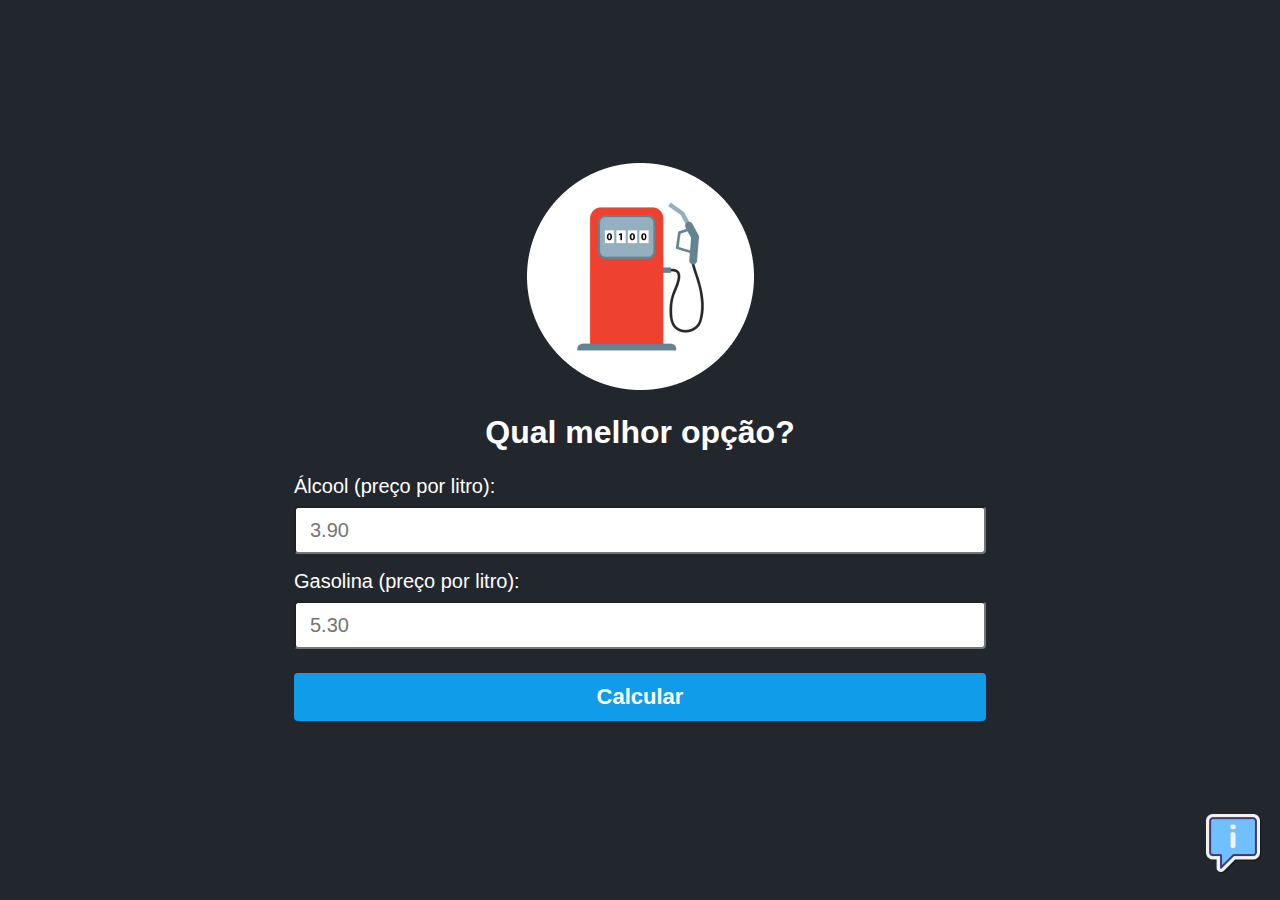
<file: index.html>
<!DOCTYPE html>
<html lang="en">
<head>
    <meta charset="UTF-8">
    <meta http-equiv="X-UA-Compatible" content="IE=edge">
    <meta name="viewport" content="width=device-width, initial-scale=1.0">
    <meta name="keywords" content="Calculadora gasolina ou álcool">
<link rel="stylesheet" href="./css/style.css">
<title>Calculadora de combustíveis</title>
</head>

<body>

    <main class="container">
        <img class="logo" src="./assents/logo.png" alt="Logo da Calculadora   gasolina ou  álcool" />
        <h1 class="title"> Qual melhor opção?</h1>

        <form onsubmit= "calcular(event)" class="form">
            <label>Álcool (preço por litro):</label>
            <input 
            id="alcool"
            class="input"
            type="number" 
            placeholder="3.90" 
            min="1" 
            step="0.01" 
            required />

            <label>Gasolina (preço por litro):</label>
            <input
            id="gasolina"
            class="input"
            type="number" 
            placeholder="5.30" 
            min="1" 
            step="0.01" 
            required />

            <input class="button" type="submit" value="Calcular" />
        </form>

        <section id="content-result" class="result hide">
            <span id="text-result">Compensa usar Álcool</span>
            
            
            <span id="alcool-result">Álcool R$ 3.90</span>
            <span id="gasolina-result">Gasolina R$ 5.30</span>
        </section>

    </main>
<div class="info">
    <span class="tooltip"> Veja como é feito o cálculo</span>
    <a href="Calculo.html">
        <img class= "info-img" src="./assents/info.png" alt="Veja como é feito o calculo"/>
    </a>
</div>

<script src="script.js"></script>
</body>

</html>
</file>
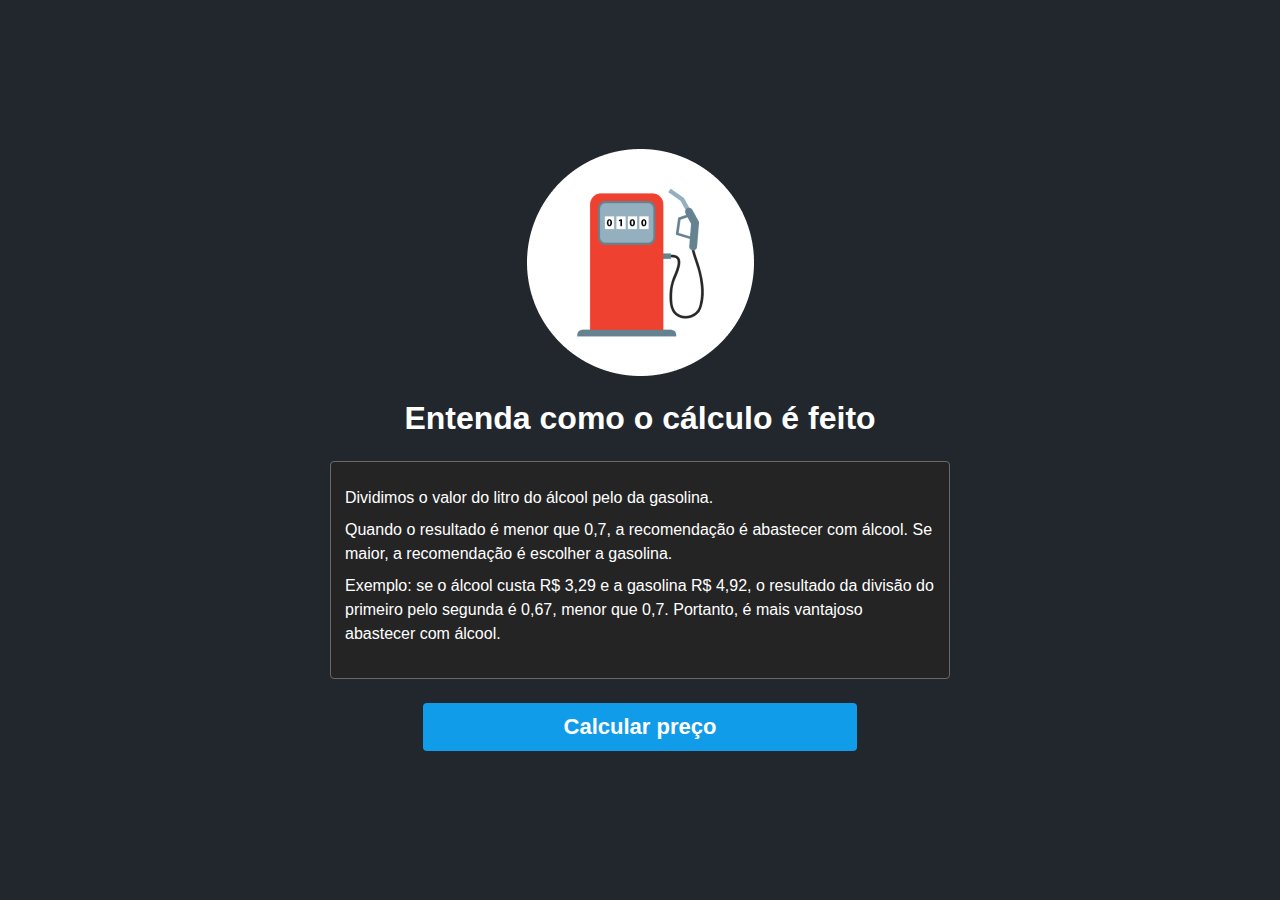
<file: Calculo.html>
<!DOCTYPE html>
<html lang="pt-br">

<head>
    <meta charset="UTF-8">
    <meta http-equiv="X-UA-Compatible" content="IE=edge">
    <meta name="viewport" content="width=device-width, initial-scale=1.0">
    <link rel="stylesheet" href="./css/style.css" />

    <title>Entenda como o cálculo é feito</title>
</head>

<body>

    <main class="container">
        <img class="logo" src="assents/logo.png" alt="Logo do site calculadora Gasolina e álcool" />
        <h1 class="title"> Entenda como o cálculo é feito</h1>

        <section class="sobre">
            <p>
                Dividimos o valor do litro do álcool pelo da gasolina.
            </p>
            <p>
                Quando o resultado é menor que 0,7, a recomendação é abastecer com álcool. Se maior, a recomendação é
                escolher a gasolina.
            </p>
            <p>
                Exemplo: se o álcool custa R$ 3,29 e a gasolina R$ 4,92, o resultado da divisão do primeiro pelo segunda
                é 0,67, menor que 0,7. Portanto, é mais vantajoso abastecer com álcool.
            </p>
        </section>

        <a class="button-calcular" href="index.html">
            Calcular preço
        </a>

    </main>

</body>

</html>
</file>
<file: css/style.css>
*{
    margin: 0 auto;
    font-family: sans-serif;
    box-sizing: border-box;
}
body{
    background-color: #22272e;
    height: 100vh;
    display: flex;
    justify-content: center;
    align-items: center;
    flex-direction: column;
}

.container{
    max-width: 720px;
    display: flex;
    flex-direction: column;
    justify-content: center;
    align-items: center;
    padding: 0 14px;

}

.logo{
    max-width: 227px;
}

.title{
    text-align: center;
    color: #fff;
    margin: 24px;
}

.form label{
color: #fff;
font-size: 20px;
}

input{
    width: 100%;
    height: 48px;
    border-radius: 4px;
    font-size: 20px;
    padding: 0 14px;
    margin-top: 8px;
    margin-bottom: 16px;
}

.button{
    width: 100%;
    height: 48px;
    background-color: #119cea;
    cursor: pointer; 
    border: 0;
    border-radius: 4px;
    color: #fff;
    font-size: 22px;
    font-weight: bold;
}

.result{
    background-color: #00b63e;
    max-width: 520px;
    padding: 20px 28px;
    text-align: center;
    margin-top: 28px;
    border-radius: 4px;
    display: flex;
    flex-direction: column;
    border: 1px solid #696969;
    user-select: none;
    transition: 0.8s;
}

.hide{
    display: none;
}

.result:hover{
    transform: scale(1.1);
}

#text-result{
    font-size: 24px;
    font-weight: bold;
}

.result span{
    color: #fff;
    margin-bottom: 8px;
}

.info{
    position: fixed;
    right: 14px;
    bottom: 22px;
}

.info-img{
    width: 66px;
    height: 66px;
}

.tooltip{
    color: #fff;
    background-color: #151515;
    padding: 10px 8px;
    border-radius: 6px;
    position: relative;
    bottom: 28px;
    display: none;
}

.info:hover .tooltip{
    display: inline;
}

.sobre{
    max-width: 620px;
    background-color: #242424;
    padding: 24px 14px;
    border:  1px solid #696969;
    border-radius: 4px;
}

.sobre p {
    color:#fff;
    margin-bottom: 8px;
    line-height: 150%;
}

.button-calcular{
    background-color: #119cea;
    height: 48px;
    width: 70%;
    display: flex;
    justify-content: center;
    align-items: center;
    color: #ffffff;
    text-decoration: none;
    font-size: 22px;
    font-weight: bold;
    margin-top: 24px;
    border-radius: 4px;
}
</file>
